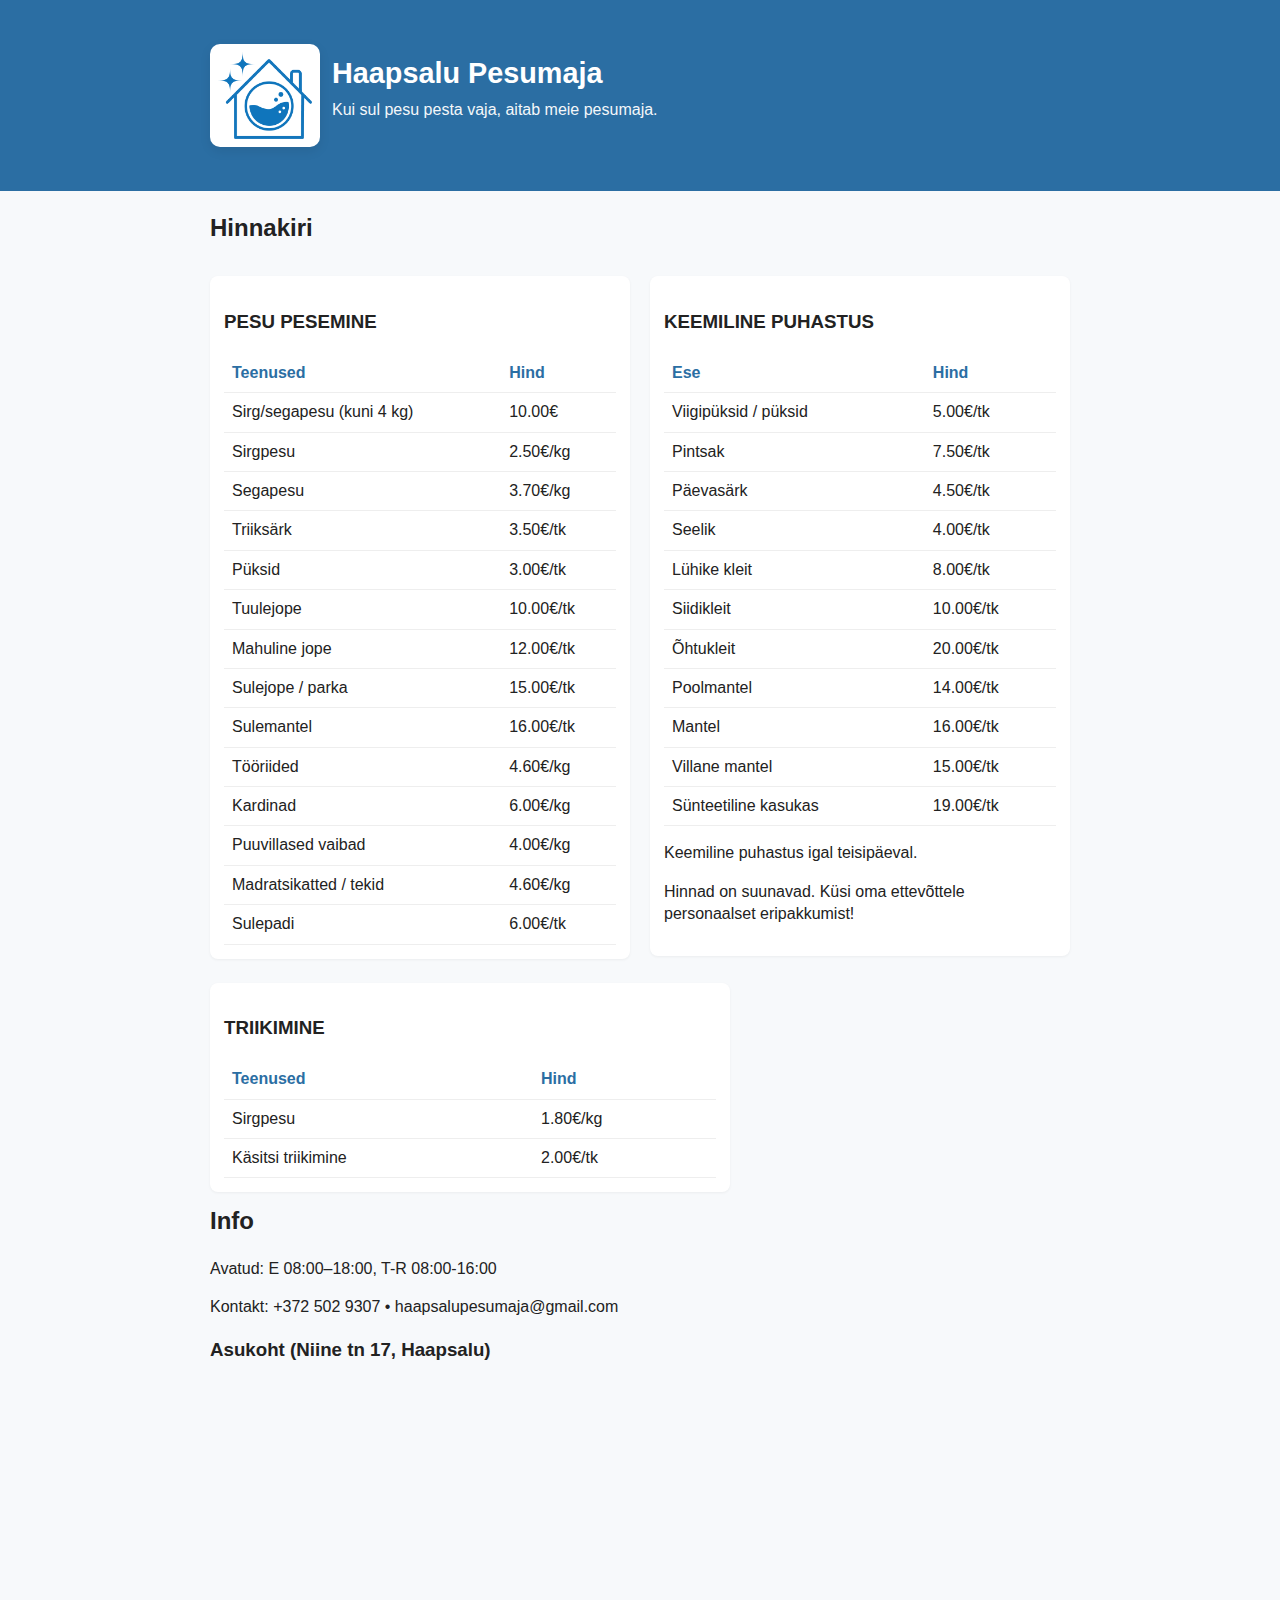
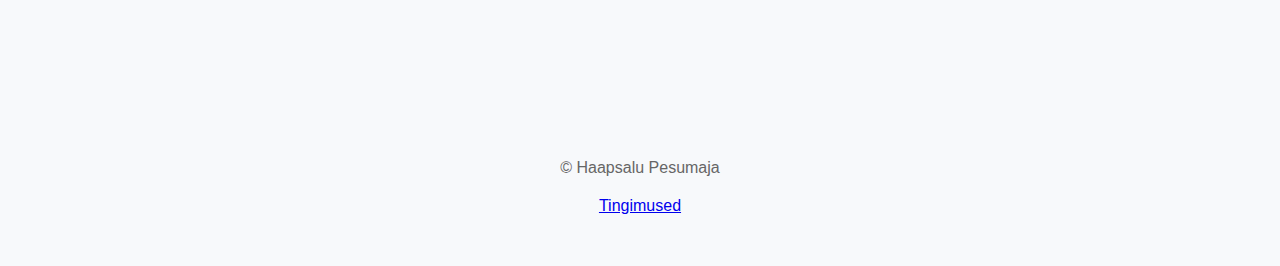
<file: index.html>
<!doctype html>
<html lang="et">
<head>
  <meta charset="utf-8">
  <meta name="viewport" content="width=device-width,initial-scale=1">
  <title>Haapsalu Pesumaja</title>
  <link rel="stylesheet" href="styles.css">
</head>
<body>
  <header class="site-header">
    <div class="container">
      <img src="pildid\pesu.png" alt="Haapsalu Pesumaja logo" class="logo">
      <div class="site-title">
        <h1>Haapsalu Pesumaja</h1>
        <p class="tagline">Kui sul pesu pesta vaja, aitab meie pesumaja.</p>
      </div>
    </div>
  </header>

  <main class="container">
    <section id="prices">
      <h2>Hinnakiri</h2>

      <div class="two-columns">
        <div class="price-category">
          <h3>PESU PESEMINE</h3>
          <table>
            <thead>
              <tr><th>Teenused</th><th>Hind</th></tr>
            </thead>
            <tbody>
              <tr><td>Sirg/segapesu (kuni 4 kg)</td><td>10.00€</td></tr>
              <tr><td>Sirgpesu</td><td>2.50€/kg</td></tr>
              <tr><td>Segapesu</td><td>3.70€/kg</td></tr>
              <tr><td>Triiksärk</td><td>3.50€/tk</td></tr>
              <tr><td>Püksid</td><td>3.00€/tk</td></tr>
              <tr><td>Tuulejope</td><td>10.00€/tk</td></tr>
              <tr><td>Mahuline jope</td><td>12.00€/tk</td></tr>
              <tr><td>Sulejope / parka</td><td>15.00€/tk</td></tr>
              <tr><td>Sulemantel</td><td>16.00€/tk</td></tr>
              <tr><td>Tööriided</td><td>4.60€/kg</td></tr>
              <tr><td>Kardinad</td><td>6.00€/kg</td></tr>
              <tr><td>Puuvillased vaibad</td><td>4.00€/kg</td></tr>
              <tr><td>Madratsikatted / tekid</td><td>4.60€/kg</td></tr>
              <tr><td>Sulepadi</td><td>6.00€/tk</td></tr>
            </tbody>
          </table>
        </div>

        <div class="price-category">
          <h3>KEEMILINE PUHASTUS</h3>
          <table>
            <thead>
              <tr><th>Ese</th><th>Hind</th></tr>
            </thead>
            <tbody>
              <tr><td>Viigipüksid / püksid</td><td>5.00€/tk</td></tr>
              <tr><td>Pintsak</td><td>7.50€/tk</td></tr>
              <tr><td>Päevasärk</td><td>4.50€/tk</td></tr>
              <tr><td>Seelik</td><td>4.00€/tk</td></tr>
              <tr><td>Lühike kleit</td><td>8.00€/tk</td></tr>
              <tr><td>Siidikleit</td><td>10.00€/tk</td></tr>
              <tr><td>Õhtukleit</td><td>20.00€/tk</td></tr>
              <tr><td>Poolmantel</td><td>14.00€/tk</td></tr>
              <tr><td>Mantel</td><td>16.00€/tk</td></tr>
              <tr><td>Villane mantel</td><td>15.00€/tk</td></tr>
              <tr><td>Sünteetiline kasukas</td><td>19.00€/tk</td></tr>
            </tbody>
          </table>
          <p class="note">Keemiline puhastus igal teisipäeval.</p>
          <p class="note">Hinnad on suunavad. Küsi oma ettevõttele personaalset eripakkumist!</p>
        </div>
      </div>

      <div class="price-category centered">
        <h3>TRIIKIMINE</h3>
        <table>
          <thead>
            <tr><th>Teenused</th><th>Hind</th></tr>
          </thead>
          <tbody>
            <tr><td>Sirgpesu</td><td>1.80€/kg</td></tr>
            <tr><td>Käsitsi triikimine</td><td>2.00€/tk</td></tr>
          </tbody>
        </table>
      </div>

    </section>

    <section id="info">
      <h2>Info</h2>
      <p>Avatud: E 08:00–18:00, T-R 08:00-16:00</p>
      <p>Kontakt: +372 502 9307 • haapsalupesumaja@gmail.com</p>
      
      <div class="map">
        <h3>Asukoht (Niine tn 17, Haapsalu)</h3>
        <iframe
          src="https://www.google.com/maps?q=Niine%20tn%2017%20Haapsalu%2090509%20L%C3%A4%C3%A4ne%20maakond&output=embed"
          width="100%" height="300" style="border:0;" allowfullscreen="" loading="lazy" referrerpolicy="no-referrer-when-downgrade">
        </iframe>
      </div>
    </section>
  </main>

  <footer class="site-footer">
    <div class="container">
      <p>© Haapsalu Pesumaja</p>
      <p><a href="tingimused.html">Tingimused</a></p>
    </div>
  </footer>
</body>
</html>
</file>
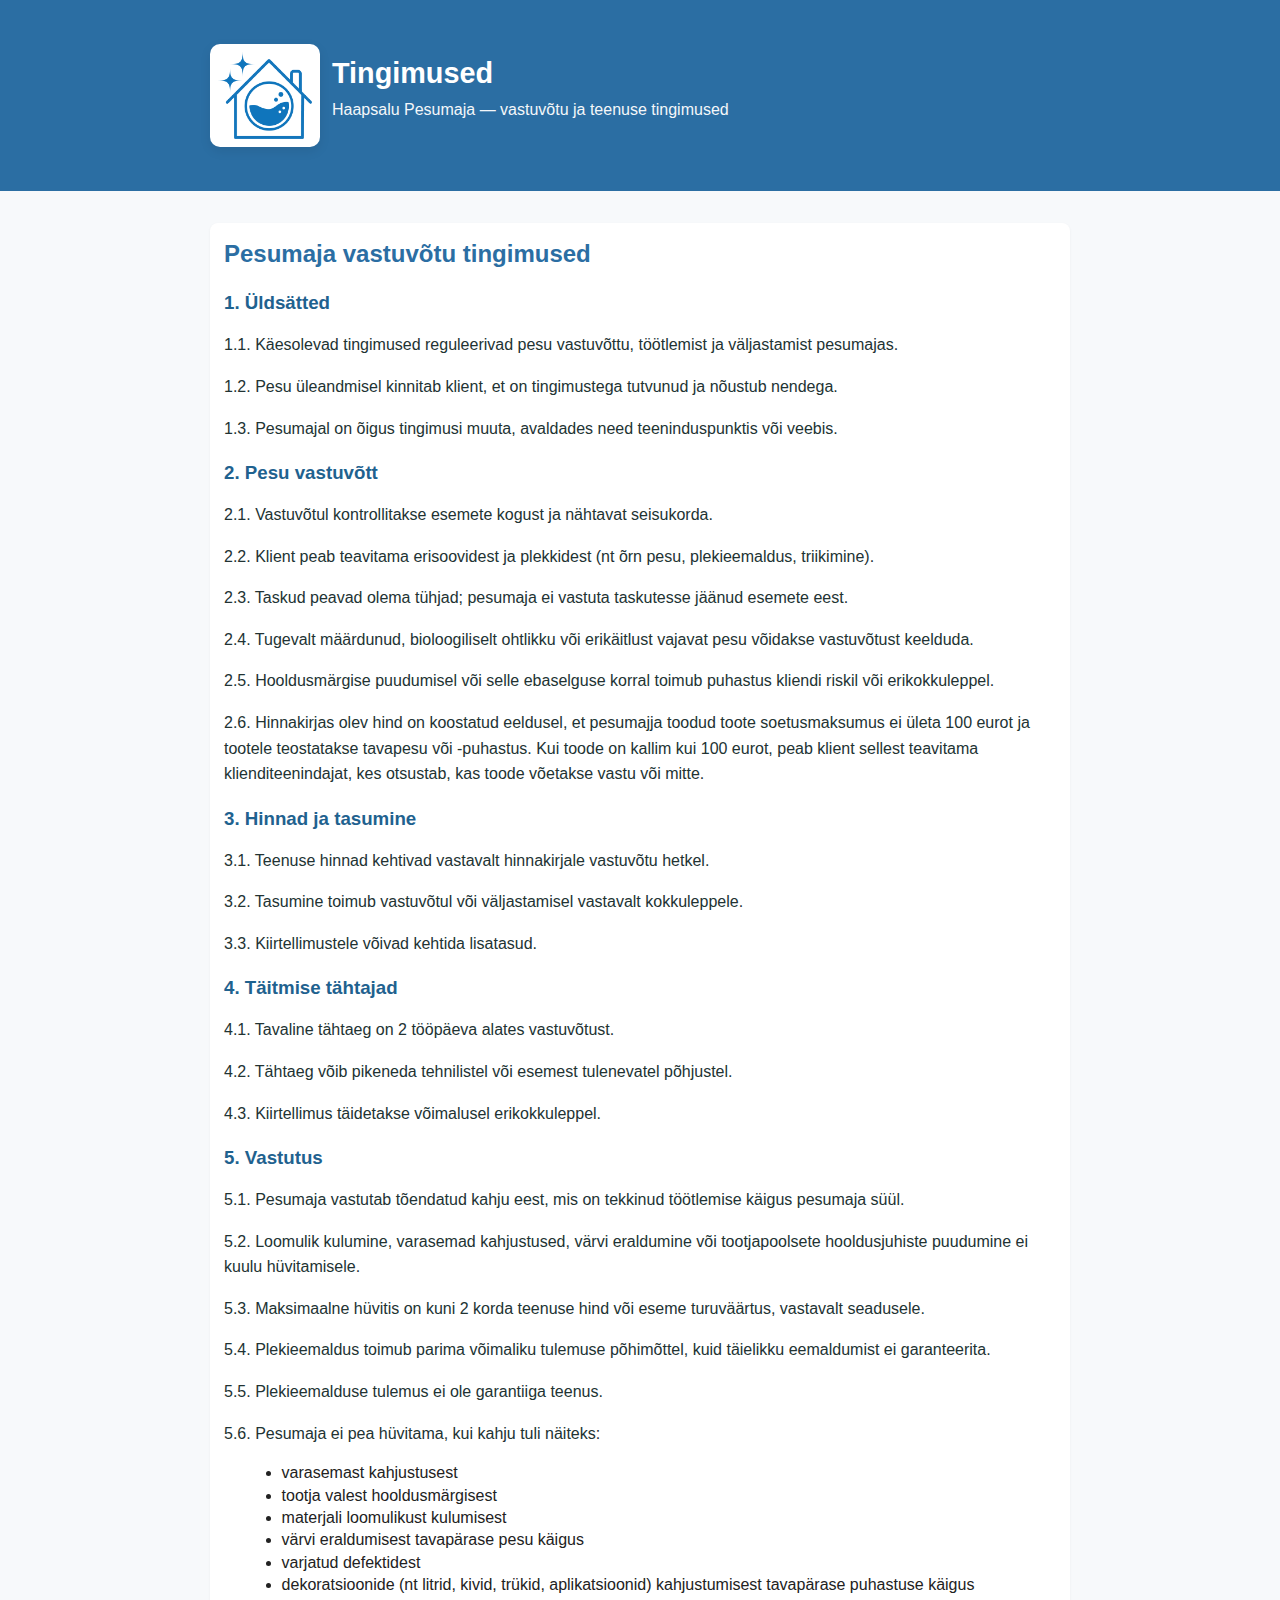
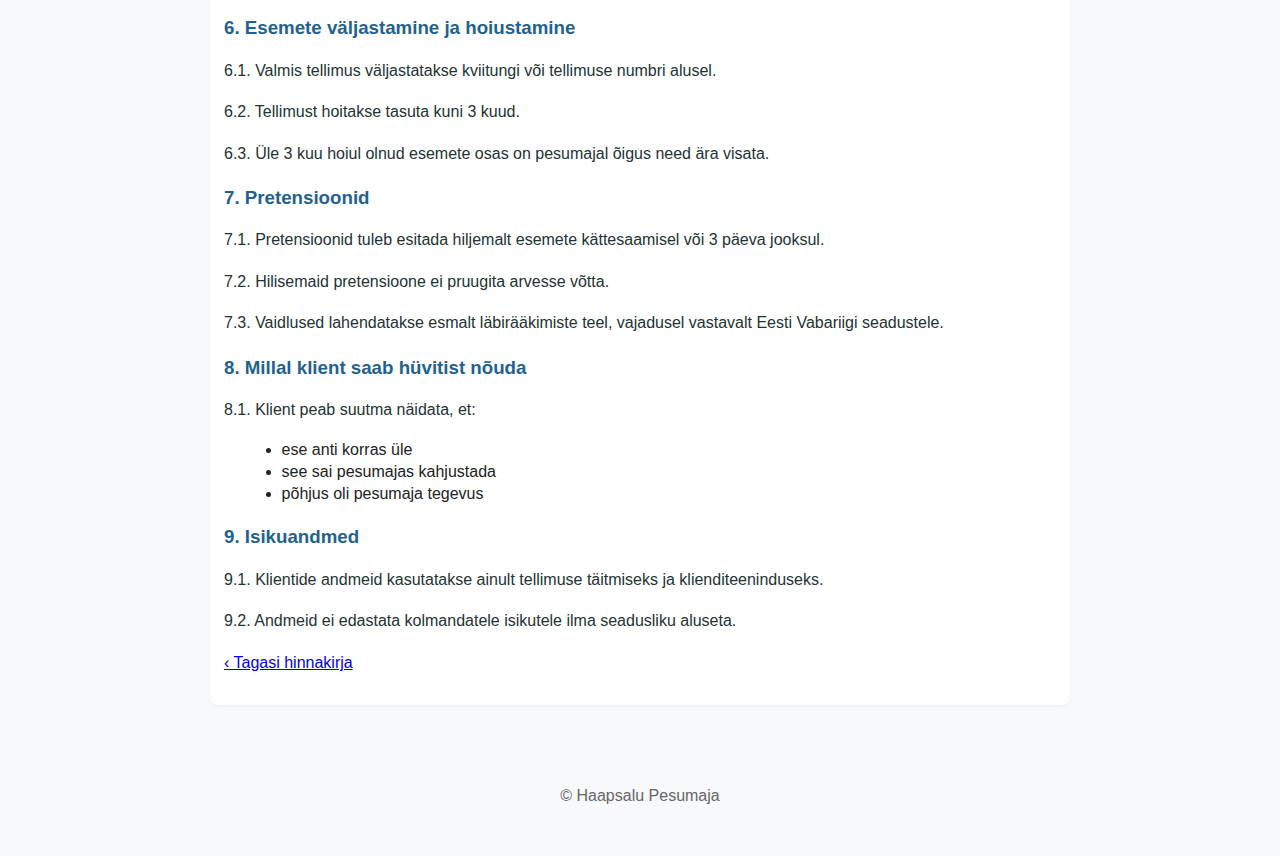
<file: tingimused.html>
<!doctype html>
<html lang="et">
<head>
	<meta charset="utf-8">
	<meta name="viewport" content="width=device-width,initial-scale=1">
	<title>Tingimused — Haapsalu Pesumaja</title>
	<link rel="stylesheet" href="styles.css">
</head>
<body>
	<header class="site-header">
		<div class="container">
			<img src="pildid\pesu.png" alt="Haapsalu Pesumaja logo" class="logo">
			<div class="site-title">
				<h1>Tingimused</h1>
				<p class="tagline">Haapsalu Pesumaja — vastuvõtu ja teenuse tingimused</p>
			</div>
		</div>
	</header>

	<main class="container">
		<article class="terms price-category">
			<h2>Pesumaja vastuvõtu tingimused</h2>

			<section>
				<h3>1. Üldsätted</h3>
				<p>1.1. Käesolevad tingimused reguleerivad pesu vastuvõttu, töötlemist ja väljastamist pesumajas.</p>
				<p>1.2. Pesu üleandmisel kinnitab klient, et on tingimustega tutvunud ja nõustub nendega.</p>
				<p>1.3. Pesumajal on õigus tingimusi muuta, avaldades need teeninduspunktis või veebis.</p>
			</section>

			<section>
				<h3>2. Pesu vastuvõtt</h3>
				<p>2.1. Vastuvõtul kontrollitakse esemete kogust ja nähtavat seisukorda.</p>
				<p>2.2. Klient peab teavitama erisoovidest ja plekkidest (nt õrn pesu, plekieemaldus, triikimine).</p>
				<p>2.3. Taskud peavad olema tühjad; pesumaja ei vastuta taskutesse jäänud esemete eest.</p>
				<p>2.4. Tugevalt määrdunud, bioloogiliselt ohtlikku või erikäitlust vajavat pesu võidakse vastuvõtust keelduda.</p>
				<p>2.5. Hooldusmärgise puudumisel või selle ebaselguse korral toimub puhastus kliendi riskil või erikokkuleppel.</p>
				<p>2.6. Hinnakirjas olev hind on koostatud eeldusel, et pesumajja toodud toote soetusmaksumus ei ületa 100 eurot ja tootele teostatakse tavapesu või -puhastus. Kui toode on kallim kui 100 eurot, peab klient sellest teavitama klienditeenindajat, kes otsustab, kas toode võetakse vastu või mitte.</p>
			</section>

			<section>
				<h3>3. Hinnad ja tasumine</h3>
				<p>3.1. Teenuse hinnad kehtivad vastavalt hinnakirjale vastuvõtu hetkel.</p>
				<p>3.2. Tasumine toimub vastuvõtul või väljastamisel vastavalt kokkuleppele.</p>
				<p>3.3. Kiirtellimustele võivad kehtida lisatasud.</p>
			</section>

			<section>
				<h3>4. Täitmise tähtajad</h3>
				<p>4.1. Tavaline tähtaeg on 2 tööpäeva alates vastuvõtust.</p>
				<p>4.2. Tähtaeg võib pikeneda tehnilistel või esemest tulenevatel põhjustel.</p>
				<p>4.3. Kiirtellimus täidetakse võimalusel erikokkuleppel.</p>
			</section>

			<section>
				<h3>5. Vastutus</h3>
				<p>5.1. Pesumaja vastutab tõendatud kahju eest, mis on tekkinud töötlemise käigus pesumaja süül.</p>
				<p>5.2. Loomulik kulumine, varasemad kahjustused, värvi eraldumine või tootjapoolsete hooldusjuhiste puudumine ei kuulu hüvitamisele.</p>
				<p>5.3. Maksimaalne hüvitis on kuni 2 korda teenuse hind või eseme turuväärtus, vastavalt seadusele.</p>
				<p>5.4. Plekieemaldus toimub parima võimaliku tulemuse põhimõttel, kuid täielikku eemaldumist ei garanteerita.</p>
				<p>5.5. Plekieemalduse tulemus ei ole garantiiga teenus.</p>
				<p>5.6. Pesumaja ei pea hüvitama, kui kahju tuli näiteks:</p>
				<ul>
					<li>varasemast kahjustusest</li>
					<li>tootja valest hooldusmärgisest</li>
					<li>materjali loomulikust kulumisest</li>
					<li>värvi eraldumisest tavapärase pesu käigus</li>
					<li>varjatud defektidest</li>
					<li>dekoratsioonide (nt litrid, kivid, trükid, aplikatsioonid) kahjustumisest tavapärase puhastuse käigus</li>
				</ul>
			</section>

			<section>
				<h3>6. Esemete väljastamine ja hoiustamine</h3>
				<p>6.1. Valmis tellimus väljastatakse kviitungi või tellimuse numbri alusel.</p>
				<p>6.2. Tellimust hoitakse tasuta kuni 3 kuud.</p>
				<p>6.3. Üle 3 kuu hoiul olnud esemete osas on pesumajal õigus need ära visata.</p>
			</section>

			<section>
				<h3>7. Pretensioonid</h3>
				<p>7.1. Pretensioonid tuleb esitada hiljemalt esemete kättesaamisel või 3 päeva jooksul.</p>
				<p>7.2. Hilisemaid pretensioone ei pruugita arvesse võtta.</p>
				<p>7.3. Vaidlused lahendatakse esmalt läbirääkimiste teel, vajadusel vastavalt Eesti Vabariigi seadustele.</p>
			</section>

			<section>
				<h3>8. Millal klient saab hüvitist nõuda</h3>
				<p>8.1. Klient peab suutma näidata, et:</p>
				<ul>
					<li>ese anti korras üle</li>
					<li>see sai pesumajas kahjustada</li>
					<li>põhjus oli pesumaja tegevus</li>
				</ul>
			</section>

			<section>
				<h3>9. Isikuandmed</h3>
				<p>9.1. Klientide andmeid kasutatakse ainult tellimuse täitmiseks ja klienditeeninduseks.</p>
				<p>9.2. Andmeid ei edastata kolmandatele isikutele ilma seadusliku aluseta.</p>
			</section>

			

			<p><a href="index.html">‹ Tagasi hinnakirja</a></p>
		</article>
	</main>

	<footer class="site-footer">
		<div class="container">
			<p>© Haapsalu Pesumaja</p>
		</div>
	</footer>
</body>
</html>
</file>
<file: styles.css>
/* Lihtne stiil Haapsalu Pesumajale */
:root{
  --bg:#f7f9fb;
  --card:#ffffff;
  --accent:#2b6ea3;
  --text:#222;
}
*{box-sizing:border-box}
body{font-family:Segoe UI, Roboto, Arial, sans-serif;margin:0;background:var(--bg);color:var(--text);line-height:1.4}
.container{max-width:900px;margin:0 auto;padding:20px}
.site-header{background:var(--accent);color:white;padding:24px 0}
.site-header .container{display:flex;align-items:center;gap:12px;flex-wrap:wrap}
.site-header h1{margin:0;font-size:1.8rem}
.logo{width:110px;height:auto;border-radius:10px;background:#ffffff;padding:8px;display:inline-block;box-shadow:0 4px 12px rgba(0,0,0,0.08)}

/* Wrapper for title + tagline to stack vertically beside logo */
.site-title{display:flex;flex-direction:column}
.site-title .tagline{margin-top:6px}

/* Layout: duaalsambad hinnakirjadele */
.two-columns{display:grid;grid-template-columns:1fr 1fr;gap:20px;align-items:start}
.centered{max-width:520px;margin:16px auto}
.tagline{opacity:0.95;margin-top:6px}
/* Terms page styling */
.terms{padding:22px}
.terms h2{margin-top:0;color:var(--accent)}
.terms h3{margin-bottom:6px;color:#1f628f}
.terms p{color:#233;line-height:1.6}
.terms ul{margin-left:1.1rem}
.terms .note{margin-top:12px;font-style:italic;color:#555}
h2{margin-top:0}
.price-category{background:var(--card);padding:14px;margin:12px 0;border-radius:8px;box-shadow:0 1px 3px rgba(0,0,0,0.05)}
table{width:100%;border-collapse:collapse}
th, td{padding:8px;text-align:left;border-bottom:1px solid #eee}
th{background:transparent;color:var(--accent)}
.site-footer{padding:12px 0;text-align:center;color:#666}
@media (max-width:600px){
  .container{padding:12px}
  .site-header h1{font-size:1.4rem}
  th, td{padding:10px}
  .logo{width:72px}
  .two-columns{grid-template-columns:1fr}
}
</file>
